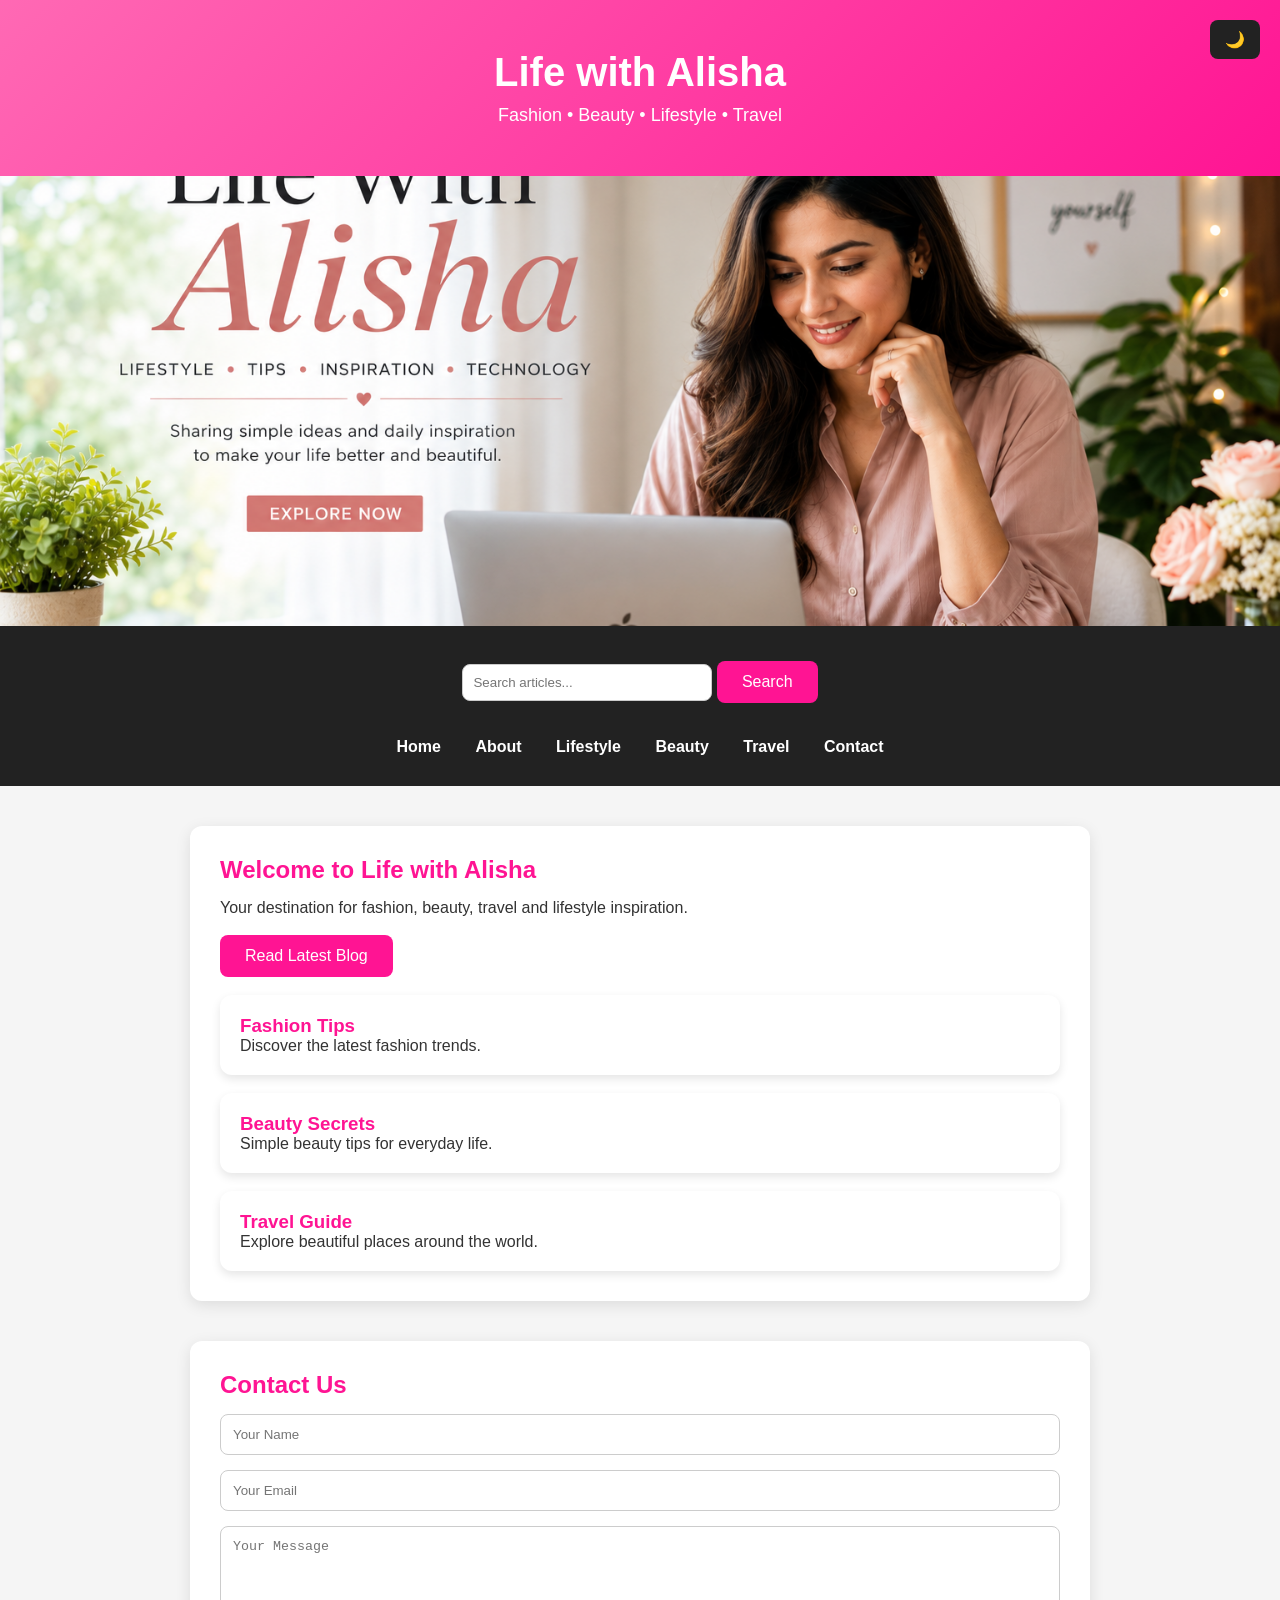
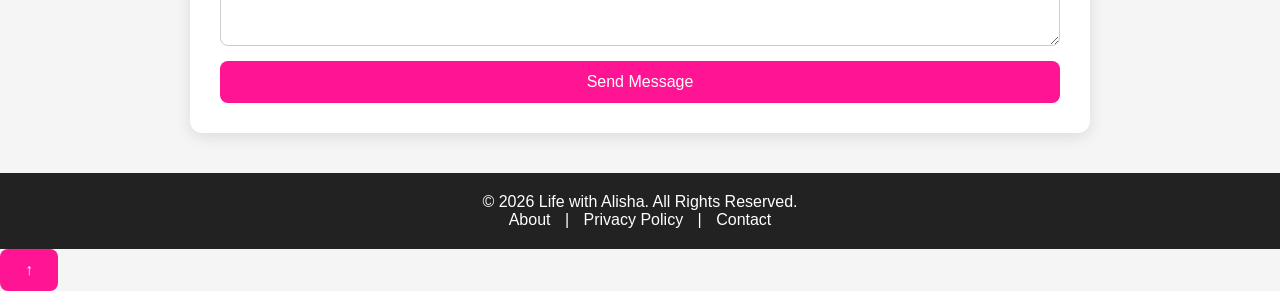
<file: index.html>
<!DOCTYPE html>
<html lang="en">
<head>
    <meta charset="UTF-8">
    <meta name="viewport" content="width=device-width, initial-scale=1.0">
    <title>Life with Alisha</title>
<meta name="description" content="Life with Alisha - Fashion, Beauty, Lifestyle and Travel Blog">
<meta name="keywords" content="Lifestyle, Fashion, Beauty, Travel, Blog">
<meta name="author" content="Alisha">
    <link rel="stylesheet" href="style.css">
</head>
<body>

<header>
    
   </div>
  </section>
    <h1>Life with Alisha</h1>
    <p>Fashion • Beauty • Lifestyle • Travel</p>
</header>
    
  <div class="hero">
    <img src="hero.jpg" alt="Life With Alisha Hero Image">
</div>

<nav><div class="search-box">
    <input type="text" placeholder="Search articles...">
    <button>Search</button>
</div>
    <nav>
    <a href="index.html">Home</a>
    <a href="about.html">About</a>
    <a href="lifestyle.html">Lifestyle</a>
    <a href="beauty.html">Beauty</a>
    <a href="travel.html">Travel</a>
    <a href="contact.html">Contact</a>
    </nav>
</nav>

<section>

    <h2>Welcome to Life with Alisha</h2>

    <p>Your destination for fashion, beauty, travel and lifestyle inspiration.</p>

    <br>

    <button>Read Latest Blog</button>

    <br><br>

    <div class="card">
        <h3>Fashion Tips</h3>
        <p>Discover the latest fashion trends.</p>
    </div>

    <br>

    <div class="card">
        <h3>Beauty Secrets</h3>
        <p>Simple beauty tips for everyday life.</p>
    </div>

    <br>

    <div class="card">
        <h3>Travel Guide</h3>
        <p>Explore beautiful places around the world.</p>
    </div>

</section>
<section>

<h2>Contact Us</h2>

<form>
<input type="text" placeholder="Your Name" required>

<input type="email" placeholder="Your Email" required>

<textarea placeholder="Your Message"></textarea>

<button type="submit">Send Message</button>

</form>

</section>
<footer>
    <p>© 2026 Life with Alisha. All Rights Reserved.</p>

    <p>
        <a href="#">About</a> |
        <a href="#">Privacy Policy</a> |
        <a href="#">Contact</a>
    </p>
</footer>

<button class="dark-btn" onclick="darkMode()">🌙</button>
    
<button onclick="topFunction()" id="topBtn">↑</button>
    
<script src="script.js"></script>    
    
</body>
</html>
</file>
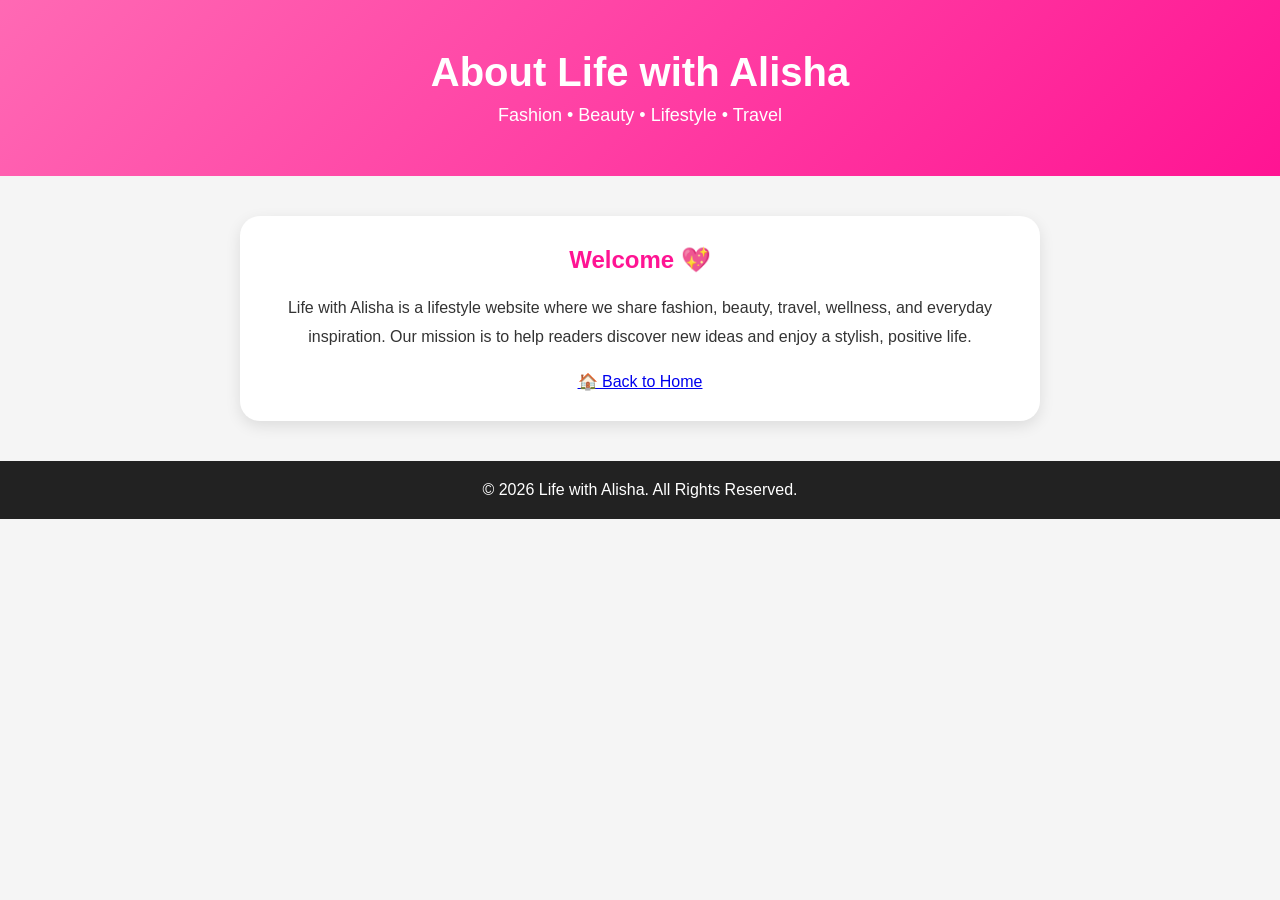
<file: about.html>
<!DOCTYPE html>
<html lang="en">
<head>
<meta charset="UTF-8">
<meta name="viewport" content="width=device-width, initial-scale=1.0">
<title>About - Life with Alisha</title>
<link rel="stylesheet" href="style.css">
</head>

<body>

<header>
<h1>About Life with Alisha</h1>
<p>Fashion • Beauty • Lifestyle • Travel</p>
</header>

<section class="about">

<h2>Welcome 💖</h2>

<p>
Life with Alisha is a lifestyle website where we share fashion, beauty,
travel, wellness, and everyday inspiration.
Our mission is to help readers discover new ideas and enjoy a stylish, positive life.
</p>

<a href="index.html" class="btn">🏠 Back to Home</a>

</section>

<footer>
<p>© 2026 Life with Alisha. All Rights Reserved.</p>
</footer>

</body>
</html>
</file>
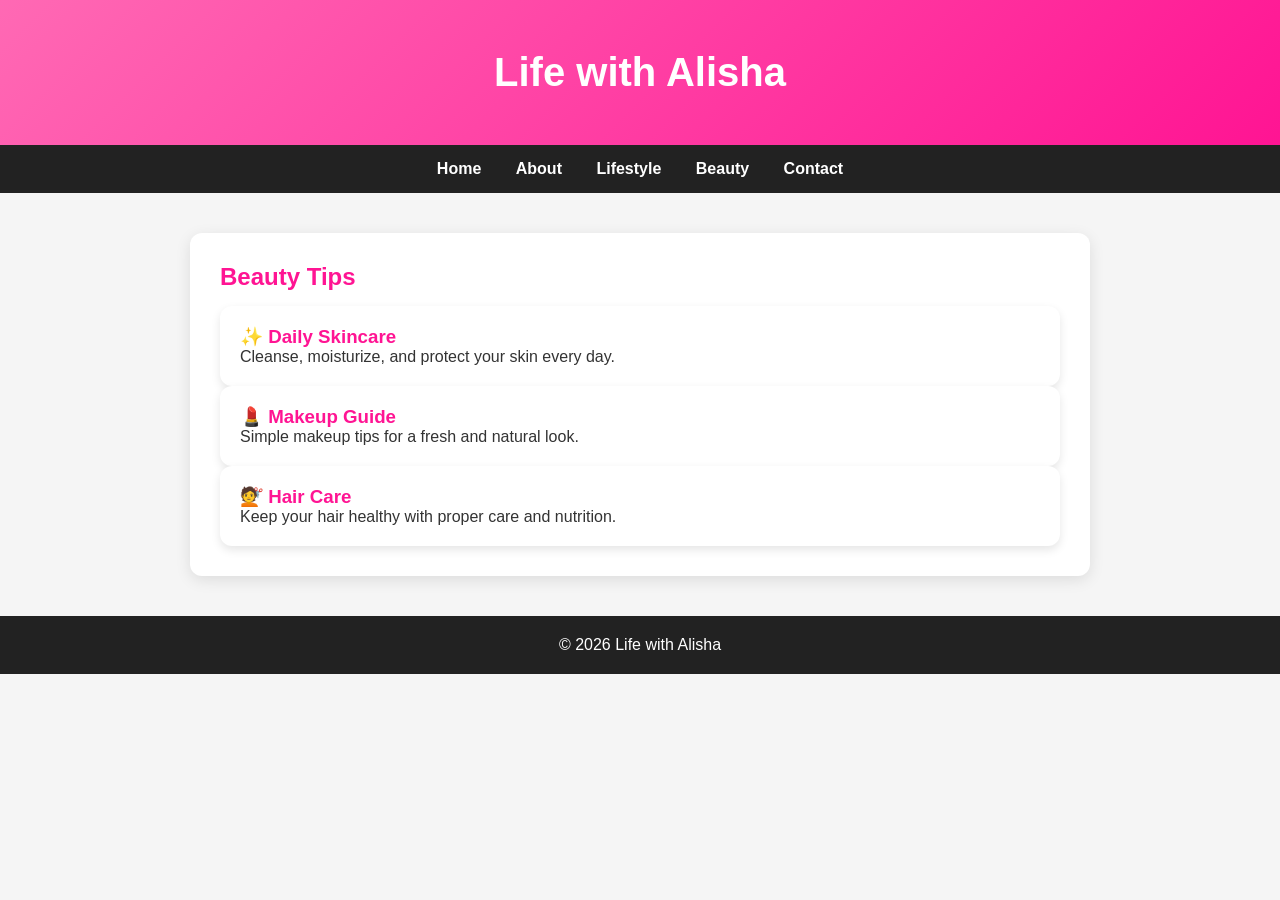
<file: beauty.html>
<!DOCTYPE html>
<html lang="en">
<head>
    <meta charset="UTF-8">
    <meta name="viewport" content="width=device-width, initial-scale=1.0">
    <title>Beauty - Life with Alisha</title>
    <link rel="stylesheet" href="style.css">
</head>
<body>

<header>
    <h1>Life with Alisha</h1>
</header>

<nav>
    <a href="index.html">Home</a>
    <a href="about.html">About</a>
    <a href="lifestyle.html">Lifestyle</a>
    <a href="beauty.html">Beauty</a>
    <a href="contact.html">Contact</a>
</nav>

<section>
    <h2>Beauty Tips</h2>

    <div class="card">
        <h3>✨ Daily Skincare</h3>
        <p>Cleanse, moisturize, and protect your skin every day.</p>
    </div>

    <div class="card">
        <h3>💄 Makeup Guide</h3>
        <p>Simple makeup tips for a fresh and natural look.</p>
    </div>

    <div class="card">
        <h3>💇 Hair Care</h3>
        <p>Keep your hair healthy with proper care and nutrition.</p>
    </div>
</section>

<footer>
    <p>© 2026 Life with Alisha</p>
</footer>

</body>
</html>
</file>
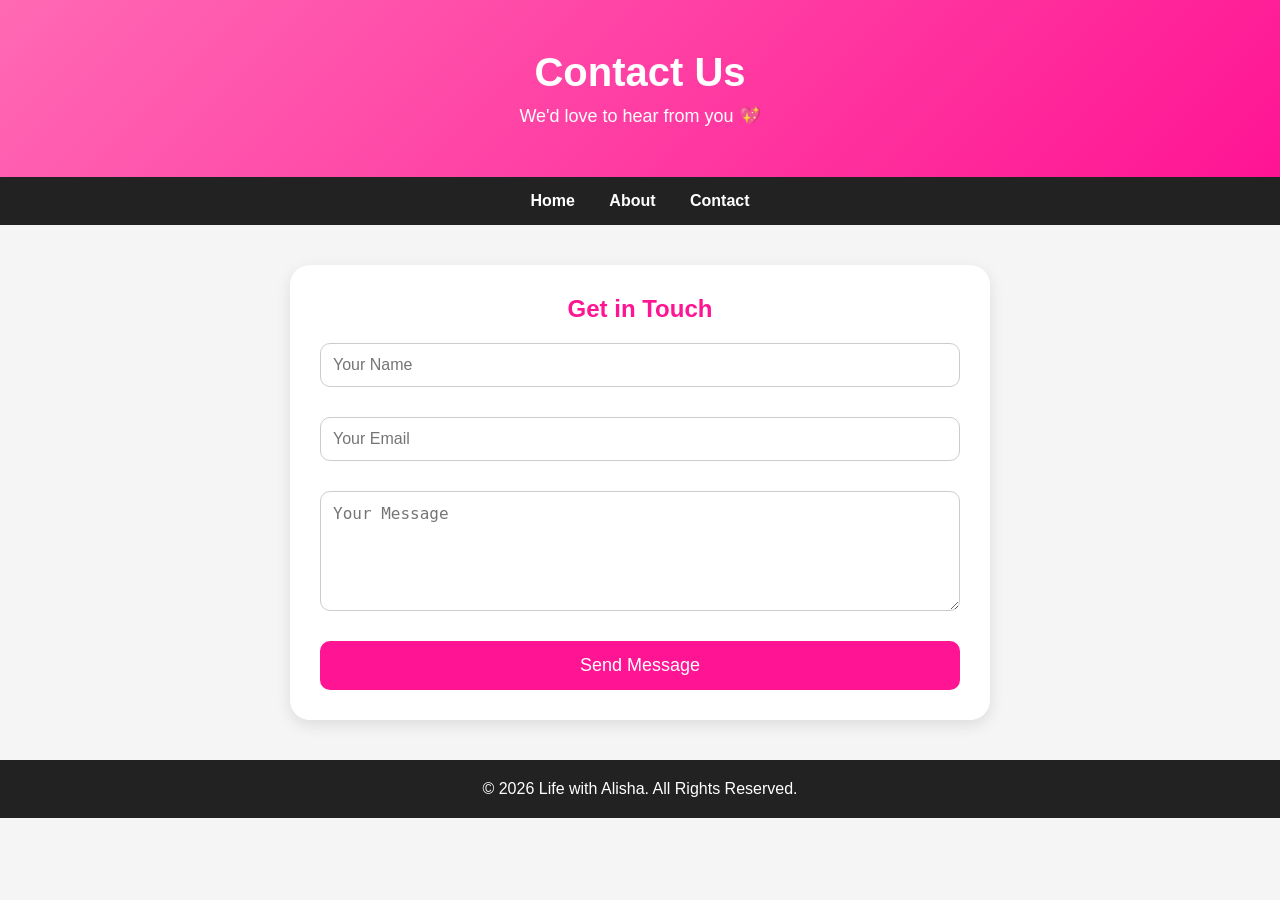
<file: contact.html>
<!DOCTYPE html>
<html lang="en">
<head>
    <meta charset="UTF-8">
    <meta name="viewport" content="width=device-width, initial-scale=1.0">
    <title>Contact - Life with Alisha</title>
    <link rel="stylesheet" href="style.css">
</head>
<body>

<header>
    <h1>Contact Us</h1>
    <p>We'd love to hear from you 💖</p>
</header>

<nav>
    <a href="index.html">Home</a>
    <a href="about.html">About</a>
    <a href="contact.html">Contact</a>
</nav>

<section class="contact">
    <h2>Get in Touch</h2>

    <form>
        <input type="text" placeholder="Your Name" required>

        <input type="email" placeholder="Your Email" required>

        <textarea placeholder="Your Message" rows="6" required></textarea>

        <button type="submit">Send Message</button>
    </form>
</section>

<footer>
    <p>© 2026 Life with Alisha. All Rights Reserved.</p>
</footer>

</body>
</html>
</file>
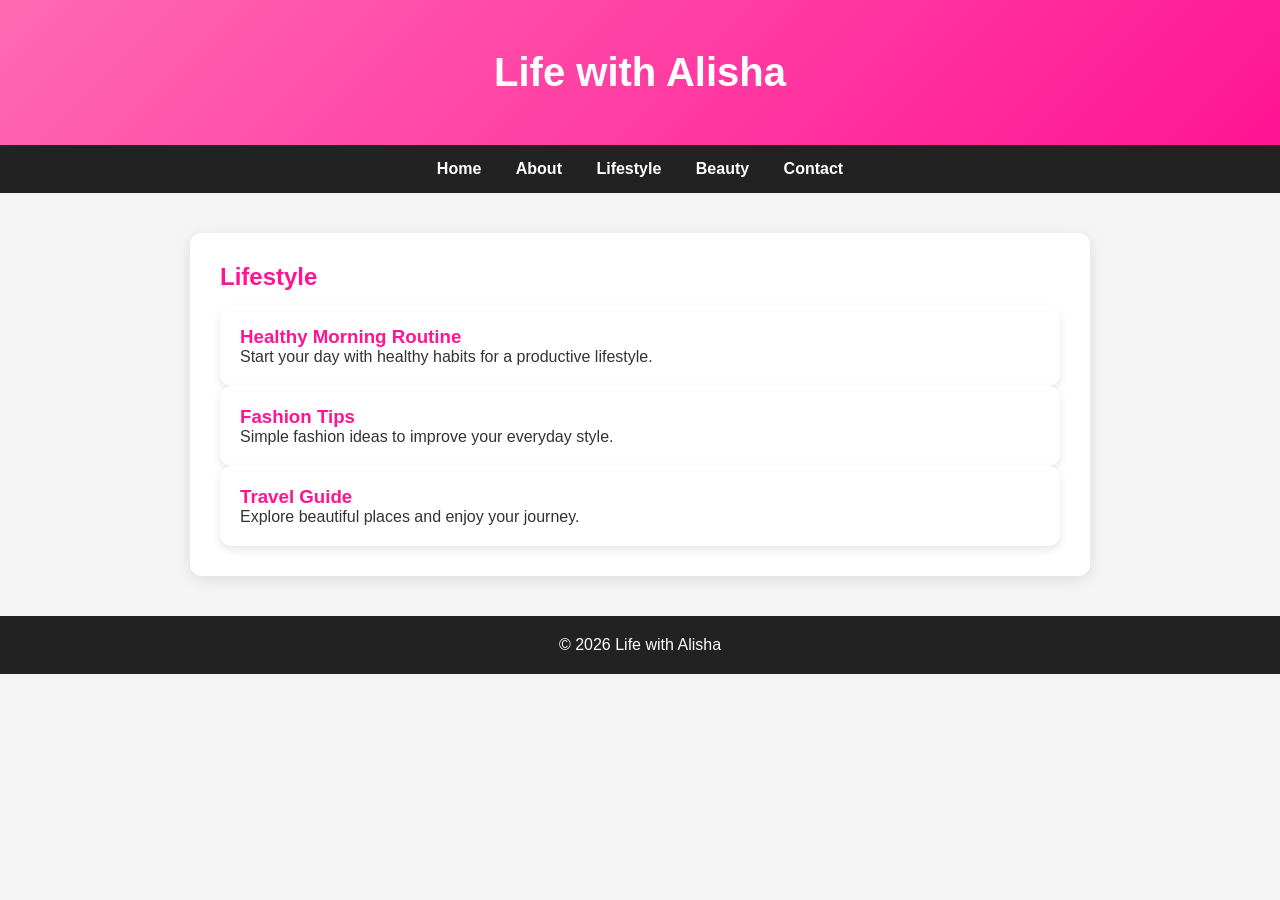
<file: lifestyle.html>
<!DOCTYPE html>
<html lang="en">
<head>
    <meta charset="UTF-8">
    <meta name="viewport" content="width=device-width, initial-scale=1.0">
    <title>Lifestyle - Life with Alisha</title>
    <link rel="stylesheet" href="style.css">
</head>
<body>

<header>
    <h1>Life with Alisha</h1>
</header>

<nav>
    <a href="index.html">Home</a>
    <a href="about.html">About</a>
    <a href="lifestyle.html">Lifestyle</a>
    <a href="beauty.html">Beauty</a>
    <a href="contact.html">Contact</a>
</nav>

<section>
    <h2>Lifestyle</h2>

    <div class="card">
        <h3>Healthy Morning Routine</h3>
        <p>Start your day with healthy habits for a productive lifestyle.</p>
    </div>

    <div class="card">
        <h3>Fashion Tips</h3>
        <p>Simple fashion ideas to improve your everyday style.</p>
    </div>

    <div class="card">
        <h3>Travel Guide</h3>
        <p>Explore beautiful places and enjoy your journey.</p>
    </div>
</section>

<footer>
    <p>© 2026 Life with Alisha</p>
</footer>

</body>
</html>
</file>
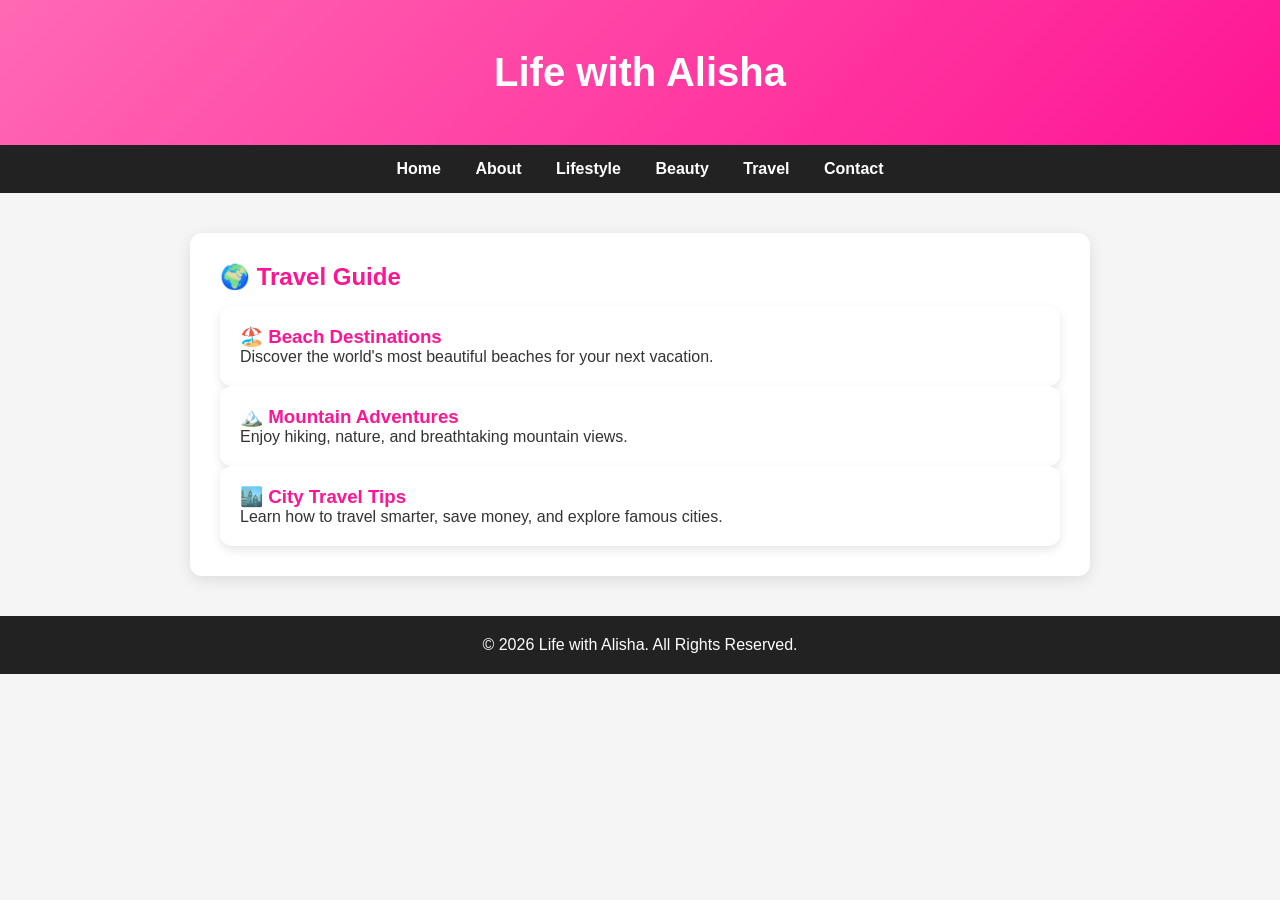
<file: travel.html>
<!DOCTYPE html>
<html lang="en">
<head>
    <meta charset="UTF-8">
    <meta name="viewport" content="width=device-width, initial-scale=1.0">
    <title>Travel - Life with Alisha</title>
    <link rel="stylesheet" href="style.css">
</head>
<body>

<header>
    <h1>Life with Alisha</h1>
</header>

<nav>
    <a href="index.html">Home</a>
    <a href="about.html">About</a>
    <a href="lifestyle.html">Lifestyle</a>
    <a href="beauty.html">Beauty</a>
    <a href="travel.html">Travel</a>
    <a href="contact.html">Contact</a>
</nav>

<section>
    <h2>🌍 Travel Guide</h2>

    <div class="card">
        <h3>🏖️ Beach Destinations</h3>
        <p>Discover the world's most beautiful beaches for your next vacation.</p>
    </div>

    <div class="card">
        <h3>🏔️ Mountain Adventures</h3>
        <p>Enjoy hiking, nature, and breathtaking mountain views.</p>
    </div>

    <div class="card">
        <h3>🏙️ City Travel Tips</h3>
        <p>Learn how to travel smarter, save money, and explore famous cities.</p>
    </div>

</section>

<footer>
    <p>© 2026 Life with Alisha. All Rights Reserved.</p>
</footer>

</body>
</html>
</file>
<file: style.css>
*{
    margin:0;
    padding:0;
    box-sizing:border-box;
}

body{
    font-family:Arial,sans-serif;
    background:#f5f5f5;
    color:#333;
}

header{
    background:linear-gradient(135deg,#ff69b4,#ff1493);
    color:white;
    text-align:center;
    padding:50px 20px;
}

header h1{
    font-size:40px;
}

header p{
    margin-top:10px;
    font-size:18px;
}

nav{
    background:#222;
    padding:15px;
    text-align:center;
}

nav a{
    color:white;
    text-decoration:none;
    margin:0 15px;
    font-weight:bold;
}

nav a:hover{
    color:#ff69b4;
}

section{
    max-width:900px;
    margin:40px auto;
    background:white;
    padding:30px;
    border-radius:12px;
    box-shadow:0 4px 15px rgba(0,0,0,.1);
}

h2{
    color:#ff1493;
    margin-bottom:15px;
}

footer{
    background:#222;
    color:white;
    text-align:center;
    padding:20px;
    margin-top:40px;
}
button{
    background:#ff1493;
    color:white;
    border:none;
    padding:12px 25px;
    border-radius:8px;
    font-size:16px;
    cursor:pointer;
}

button:hover{
    background:#e60073;
}

.card{
    background:white;
    padding:20px;
    border-radius:12px;
    box-shadow:0 4px 10px rgba(0,0,0,0.1);
    text-align:left;
}

.card h3{
    color:#ff1493;
}
.hero{
    width:100%;
    margin:0;
    overflow:hidden;
}

.hero img{
    width:100%;
    height:450px;
    object-fit:cover;
    display:block;
    border-radius:0;
    box-shadow:none;
}

.dark-btn{
    position:fixed;
    top:20px;
    right:20px;
    background:#222;
    color:#fff;
    padding:10px 15px;
    border-radius:8px;
    cursor:pointer;
}

.dark{
    background:#111;
    color:white;
}

.card{
    transition:0.3s;
}

.card:hover{
    transform:translateY(-8px);
}
.search-box{
    text-align:center;
    margin:20px;
}

.search-box input{
    padding:10px;
    width:250px;
}

.gallery{
    display:flex;
    justify-content:center;
    gap:15px;
    flex-wrap:wrap;
    margin-top:20px;
}

.gallery img{
    width:250px;
    border-radius:10px;
}

form{
    display:flex;
    flex-direction:column;
    gap:15px;
}

input,textarea{
    padding:12px;
    border:1px solid #ccc;
    border-radius:8px;
}

textarea{
    height:120px;
}
footer a{
    color:white;
    text-decoration:none;
    margin:0 10px;
}

footer a:hover{
    color:#ff69b4;
}
.hero-banner{
    height:80vh;
    background:url("images/hero.jpg") center/cover no-repeat;
    display:flex;
    justify-content:center;
    align-items:center;
}

.overlay{
    background:rgba(0,0,0,0.45);
    padding:40px;
    border-radius:20px;
    text-align:center;
    color:white;
}

.overlay h1{
    font-size:48px;
    margin-bottom:15px;
}

.overlay p{
    font-size:20px;
    margin-bottom:25px;
}

.hero-btn{
    background:#ff1493;
    color:white;
    text-decoration:none;
    padding:14px 28px;
    border-radius:30px;
    font-weight:bold;
}

.hero-btn:hover{
    background:#ff69b4;
}
.about{
    max-width:800px;
    margin:40px auto;
    padding:30px;
    background:#fff;
    border-radius:20px;
    box-shadow:0 5px 15px rgba(0,0,0,.1);
    text-align:center;
}

.about p{
    line-height:1.8;
    margin:20px 0;
}
.contact{
    max-width:700px;
    margin:40px auto;
    background:#fff;
    padding:30px;
    border-radius:20px;
    box-shadow:0 5px 15px rgba(0,0,0,.1);
}

.contact h2{
    text-align:center;
    margin-bottom:20px;
}

.contact input,
.contact textarea{
    width:100%;
    padding:12px;
    margin-bottom:15px;
    border:1px solid #ccc;
    border-radius:10px;
    font-size:16px;
}

.contact button{
    width:100%;
    background:#ff1493;
    color:#fff;
    padding:14px;
    border:none;
    border-radius:10px;
    font-size:18px;
    cursor:pointer;
}

.contact button:hover{
    background:#e60073;
}
/* Mobile Responsive */
@media (max-width: 768px) {

    .hero {
        margin: 0;
        padding: 0;
    }

    .hero img {
        width: 100%;
        height: auto;
        display: block;
        object-fit: cover;
        border-radius: 0;
    }

}
/* Mobile Navigation */
@media (max-width:768px){

nav{
    display:flex;
    flex-wrap:wrap;
    justify-content:center;
    gap:10px;
    padding:15px;
}

nav a{
    display:inline-block;
    padding:10px 15px;
    background:#ff1493;
    color:white;
    text-decoration:none;
    border-radius:8px;
    font-size:16px;
}

.search-box{
    display:flex;
    flex-direction:column;
    align-items:center;
    gap:10px;
}

.search-box input{
    width:90%;
}

.search-box button{
    width:90%;
}
}
</file>
